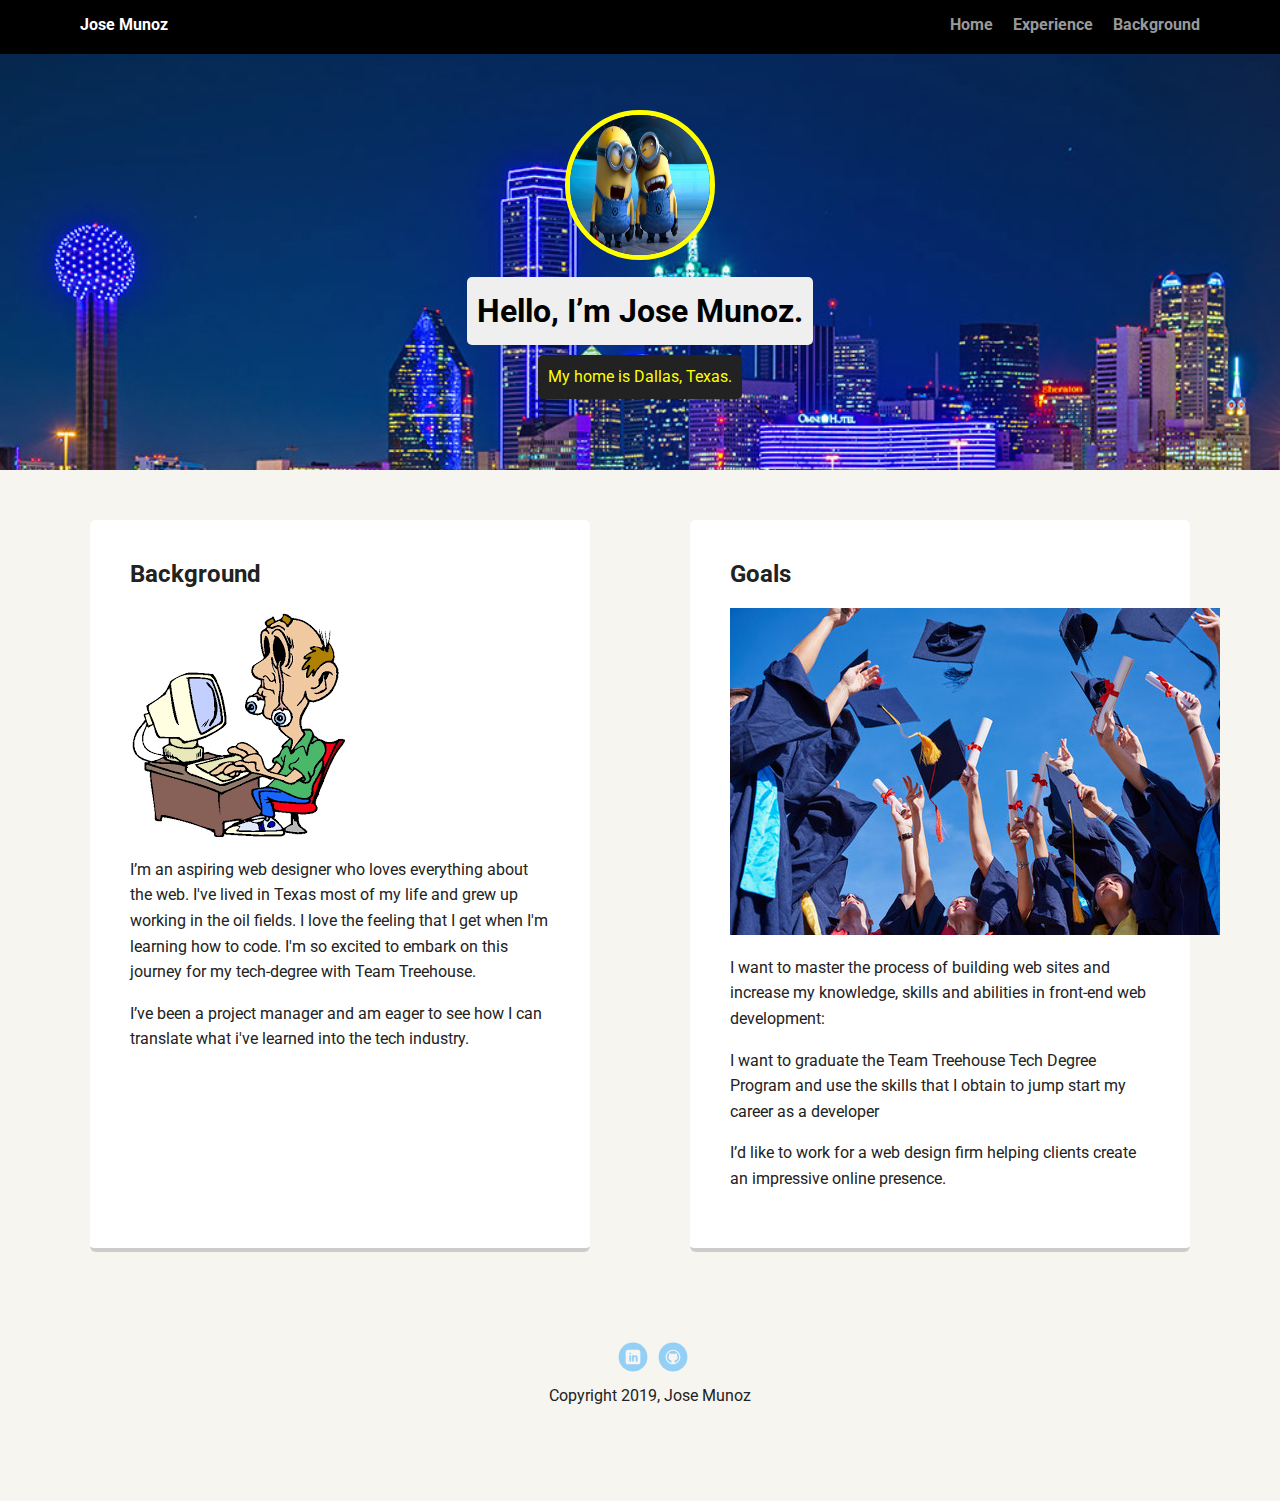
<file: index.html>
<!doctype html>
<html lang="en">
<head>
  <meta charset="utf-8">
  <title>Jose Munoz Profile</title>
  <meta name="viewport" content="width=device-width, initial-scale=1.0">
  <link rel="stylesheet" href="styles.css">
  <link href="https://fonts.googleapis.com/css?family=Muli%7CRoboto:400,300,500,700,900" rel="stylesheet"></head>
  <body>

    <div class="main-nav">
        <ul class="nav">
          <li class="name">Jose Munoz</li>
          <li><a href="index.html">Home</a></li>
          <li><a href="experience.html">Experience</a></li>
          <li><a href="background.html">Background</a></li>
        </ul>
    </div>

    <header>
      <img src="images/jpg.jpg" alt="Animated image of two Minions" class="profile-image">
      <h1 class="tag name">Hello, I’m Jose Munoz.</h1>
      <p class="tag location">My home is Dallas, Texas.</p>
    </header>

    <main class="flex">
      <div id="background" class="card">
        <h2>Background</h2>
        <img src="images/dev.png" alt="animated image of tired developer with his eyeballs hanging out of the socket" class="background-image">
        <p>I’m an aspiring web designer who loves everything about the web. I've lived in Texas most of my life and grew up working in the oil fields. I love the feeling that I get when I'm learning how to code. I'm so excited to embark on this journey for my tech-degree with Team Treehouse.</p>
        <p>I’ve been a project manager and am eager to see how I can translate what i've learned into the tech industry.</p>
      </div>

      <div class="card">
        <h2>Goals</h2>
        <img src="images/graduation.jpg" alt="animated image of tired developer with his eyeballs hanging out of the socket" class="goals-image">
        <p>I want to master the process of building web sites and increase my knowledge, skills and abilities in front-end web development:</p>
        <p>I want to graduate the Team Treehouse Tech Degree Program and use the skills that I obtain to jump start my career as a developer</p>

        <p>I’d like to work for a web design firm helping clients create an impressive online presence.</p>
      </div>

    </main>
    <footer>
      <ul>
        <li><a href="https://www.linkedin.com/in/jose-munoz-951928127/" class="social linkedin">LinkedIn</a></li>
        <li><a href="https://github.com/Jmunoz85/" class="social github">Github</a></li>
      </ul>
      <p class="copyright">Copyright 2019, Jose Munoz</p>
    </footer>
  </body>
  </html>
</file>
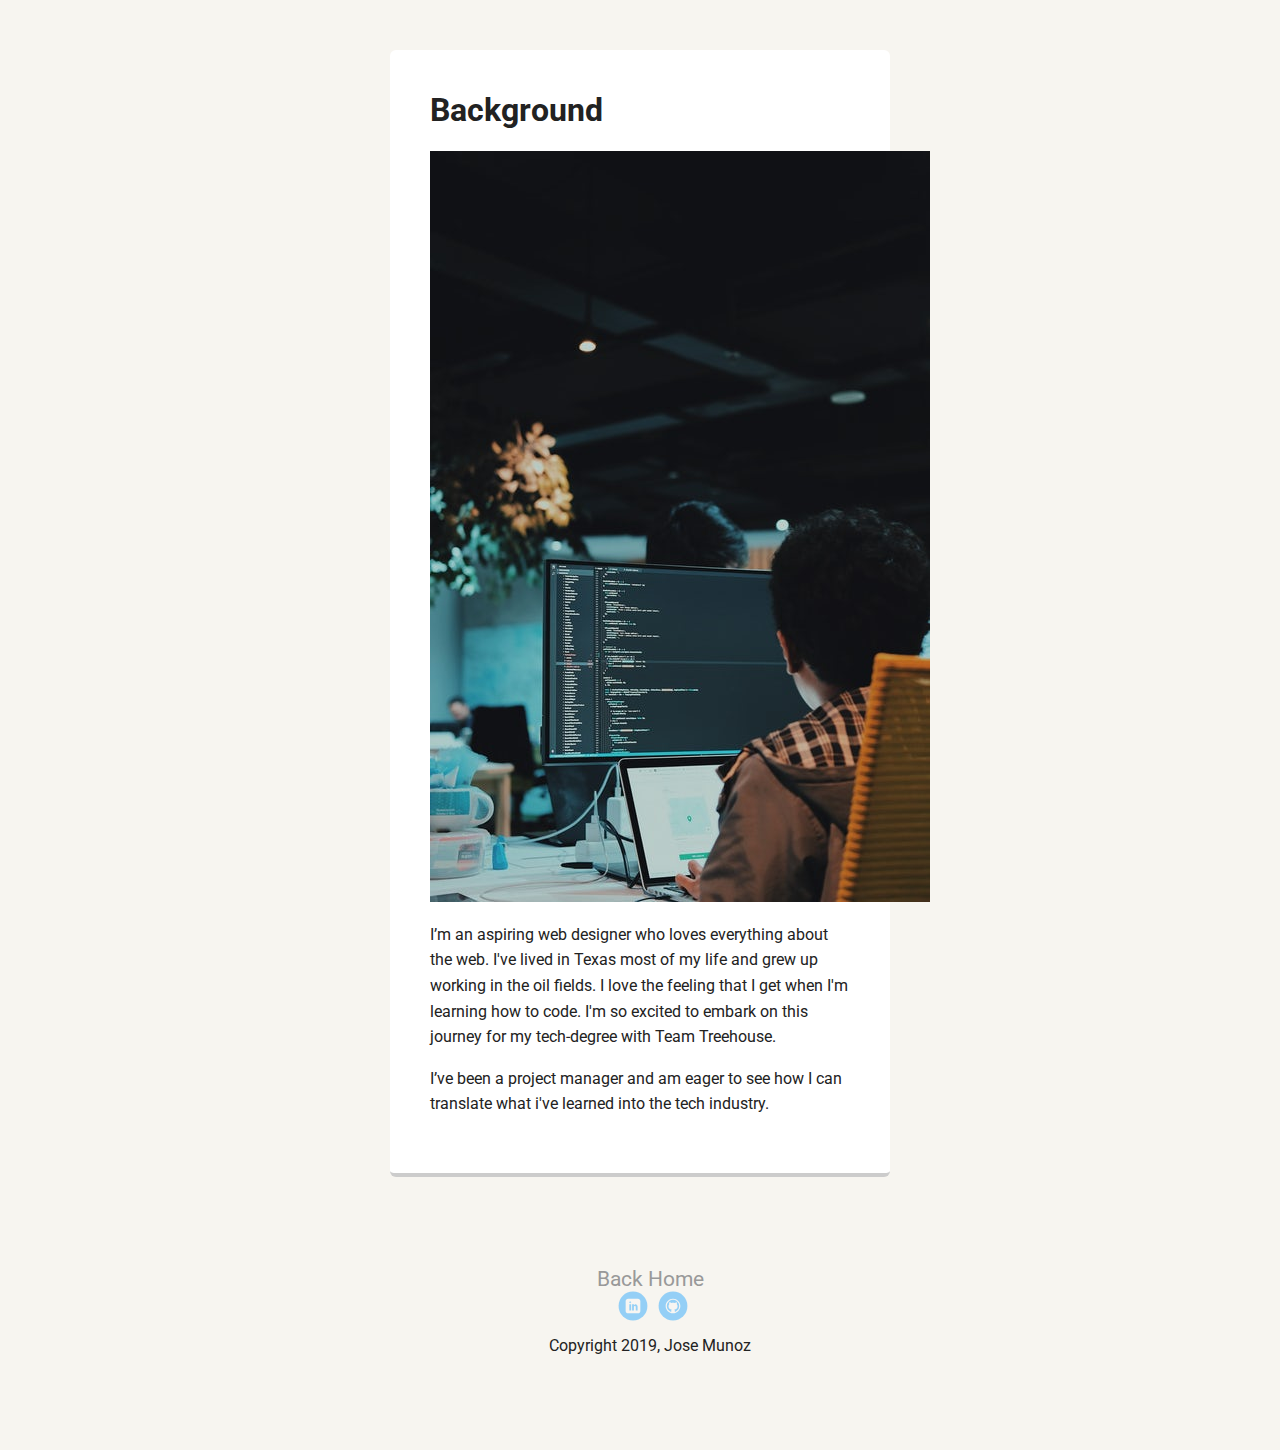
<file: background.html>
<!doctype html>
<html lang="en">
<head>
  <meta charset="utf-8">
  <title>Jose Munoz Profile</title>
  <meta name="viewport" content="width=device-width, initial-scale=1.0">
  <link rel="stylesheet" href="styles.css">
  <link href="https://fonts.googleapis.com/css?family=Muli%7CRoboto:400,300,500,700,900" rel="stylesheet"></head>
  <body>

    <main class="flex">
      <div id="background" class="card">
        <h1>Background</h1>
        <img src="images/boy.jpeg" alt="boy in front of the computer">
        <p>I’m an aspiring web designer who loves everything about the web. I've lived in Texas most of my life and grew up working in the oil fields. I love the feeling that I get when I'm learning how to code. I'm so excited to embark on this journey for my tech-degree with Team Treehouse.</p>
        <p>I’ve been a project manager and am eager to see how I can translate what i've learned into the tech industry.</p>
      </div>

    </main>
    <footer>
        <a href="index.html">Back Home</a>
      <ul>
        <li><a href="https://www.linkedin.com/in/jose-munoz-951928127/" class="social linkedin">LinkedIn</a></li>
        <li><a href="https://github.com/Jmunoz85/" class="social github">Github</a></li>
      </ul>
      <p class="copyright">Copyright 2019, Jose Munoz</p>
    </footer>
  </body>
  </html>
</file>
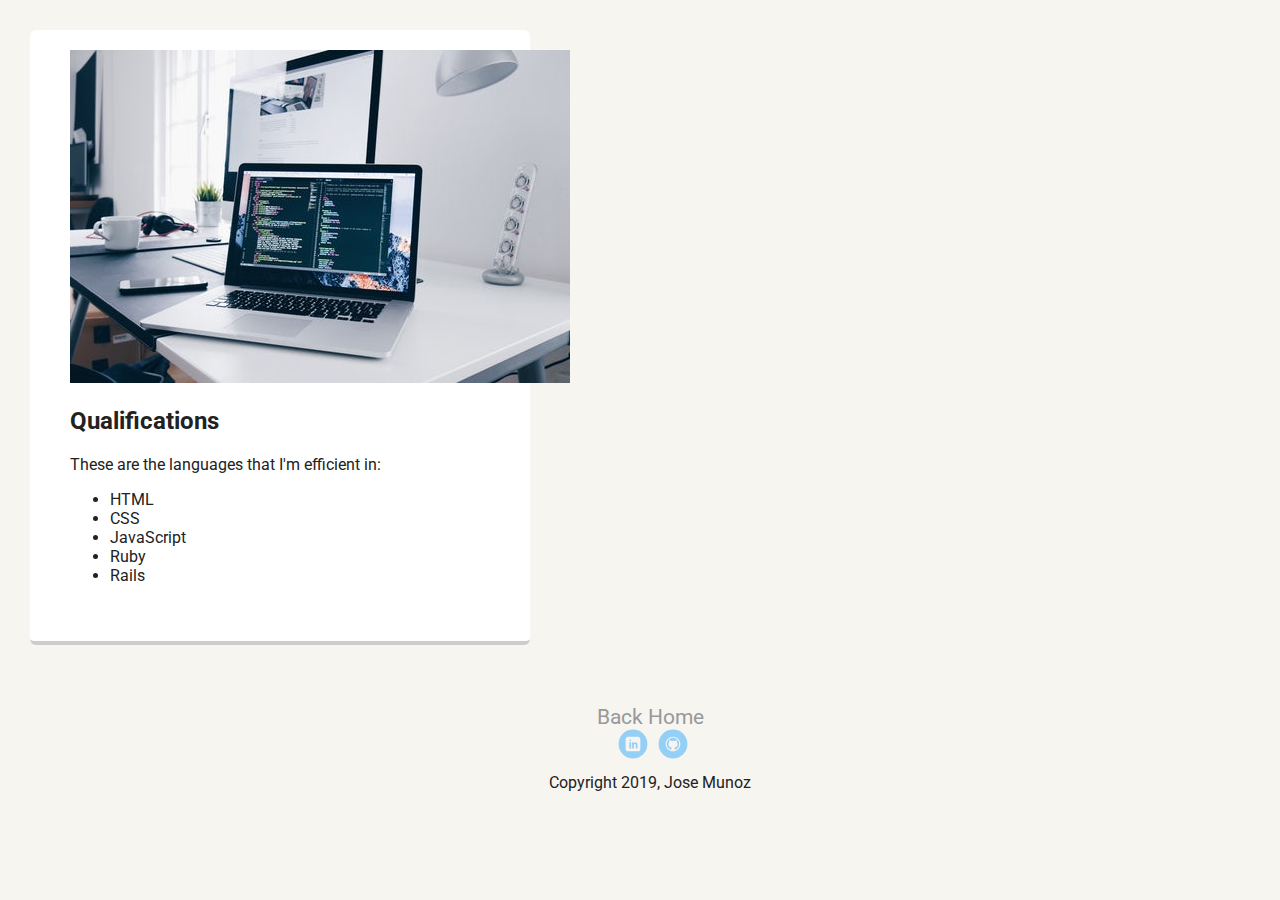
<file: experience.html>
<!doctype html>
<html lang="en">
<head>
  <meta charset="utf-8">
  <title>Jose Munoz Profile</title>
  <meta name="viewport" content="width=device-width, initial-scale=1.0">
  <link rel="stylesheet" href="styles.css">
  <link href="https://fonts.googleapis.com/css?family=Muli%7CRoboto:400,300,500,700,900" rel="stylesheet"></head>
  <body>

      <div class="card">
        <img src="images/laptop.jpeg" alt="image of macbook on desk">
        <h2>Qualifications</h2>
        <p>These are the languages that I'm efficient in:</p>
        <ul>
          <li>HTML</li>
          <li>CSS</li>
          <li>JavaScript</li>
          <li>Ruby</li>
          <li>Rails</li>
        </ul>
      </div>

    <footer>
      <a href="index.html">Back Home</a>
      <ul>
        <li><a href="https://www.linkedin.com/in/jose-munoz-951928127/" class="social linkedin">LinkedIn</a></li>
        <li><a href="https://github.com/Jmunoz85/" class="social github">Github</a></li>
      </ul>
      <p class="copyright">Copyright 2019, Jose Munoz</p>
    </footer>
  </body>
  </html>
</file>
<file: styles.css>
/* Global Layout Set-up */
* {
  box-sizing: border-box;
}

body {
  margin: 0;
  padding: 0;
  text-align: center;
  font-family: 'Roboto', sans-serif;
  color: #222;
  background: #f7f5f0;
}
/* Link Styles */

a {
  text-decoration: none;
  color: #999;
}
a:hover {
  color: #6633ff;
}

/* Section Styles */

.main-nav {
  width: 100%;
  background: black;
  min-height: 30px;
  padding: 10px;
  position: fixed;
  text-align: center;
}
.nav {
  display: flex;
  justify-content: space-around;
  font-weight: 700;
  list-style-type: none;
  margin: 0 auto;
  padding: 0;
}

.nav .name {
    display: block;
    margin-right: auto;
    color: white;
}
.nav li {
  padding: 5px 10px 10px 10px;
}
.nav a {
  transition: all .5s;
}
.nav a:hover {
  color: white
}

header {
  text-align: center;
  background: url('images/dallas.jpg') no-repeat top center ;
  background-size: cover;
  overflow: hidden;
  padding-top: 60px;
}
header {
  line-height: 1.5;
}
header .profile-image {
  margin-top: 50px;
  width: 150px;
  height: 150px;
  border-radius: 75%;
  border: 5px solid yellow;
  transition: all .5s;
}
header .profile-image:hover {
  transform: scale(1.2) rotate(360deg);
}
.tag {
  background-color: #efefef;
  color: black;
  padding: 10px;
  border-radius: 5px;
  display: table;
  margin: 10px auto;
}
.location {
  background-color: #222;
  color: yellow;
}
.card {
  margin: 30px;
  padding: 20px 40px 40px;
  max-width: 500px;
  text-align: left;
  background: #fff;
  border-bottom: 4px solid #ccc;
  border-radius: 6px;
  transition: all .5s;
}
.card:hover {
  border-color: #ff99ff;
}

ul.skills {
  padding: 0;
  text-align: center;
}

.skills li {
  border-radius: 6px;
  display: inline-block;
  background: #ff9904;
  color: white;
  padding: 5px 10px;
  margin: 2px;
}

.skills li:nth-child(odd) {
  background: #0399ff;
}

footer {
  width: 100%;
  min-height: 30px;
  padding: 20px 0 40px 20px;
}

footer .copyright {
  top: -8px;
  font-size: .75em;
}

footer ul {
  list-style-type: none;
  margin: 0;
  padding: 0;
}

footer ul li {
  display: inline-block;
}

a.social {
  display: inline-block;
  text-indent: -9999px;
  margin-left: 5px;
  width: 30px;
  height: 30px;
  background-size: 30px 30px;
  opacity: .4;
  transition: all .5s;
}
a.twitter {
  background-image: url(images/twitter.svg);
}
a.linkedin {
  background-image: url(images/linkedin.svg);
}
a.github {
  background-image: url(images/github.svg);
}
a.social:hover {
  opacity: 1;
}
.clearfix {
  clear: both;
}

/* Styles for larger screens */
@media screen and (min-width: 720px) {

  .flex {
      display: -ms-flexbox;      /* TWEENER - IE 10 */
      display: flex;
      max-width: 1200px;
      -ms-flex-pack: distribute;
      justify-content: space-around;
      margin: 0 auto;
  }

  header {
    min-height: 470px;
  }

  .nav {
    max-width: 1200px;
    padding: 0 30px;
  }


  main {
    padding-top: 20px;
  }

  main p {
    line-height: 1.6em;
  }

  footer {
    font-size: 1.3em;
    max-width: 1200px;
    margin: 40px auto;
  }

}
</file>
